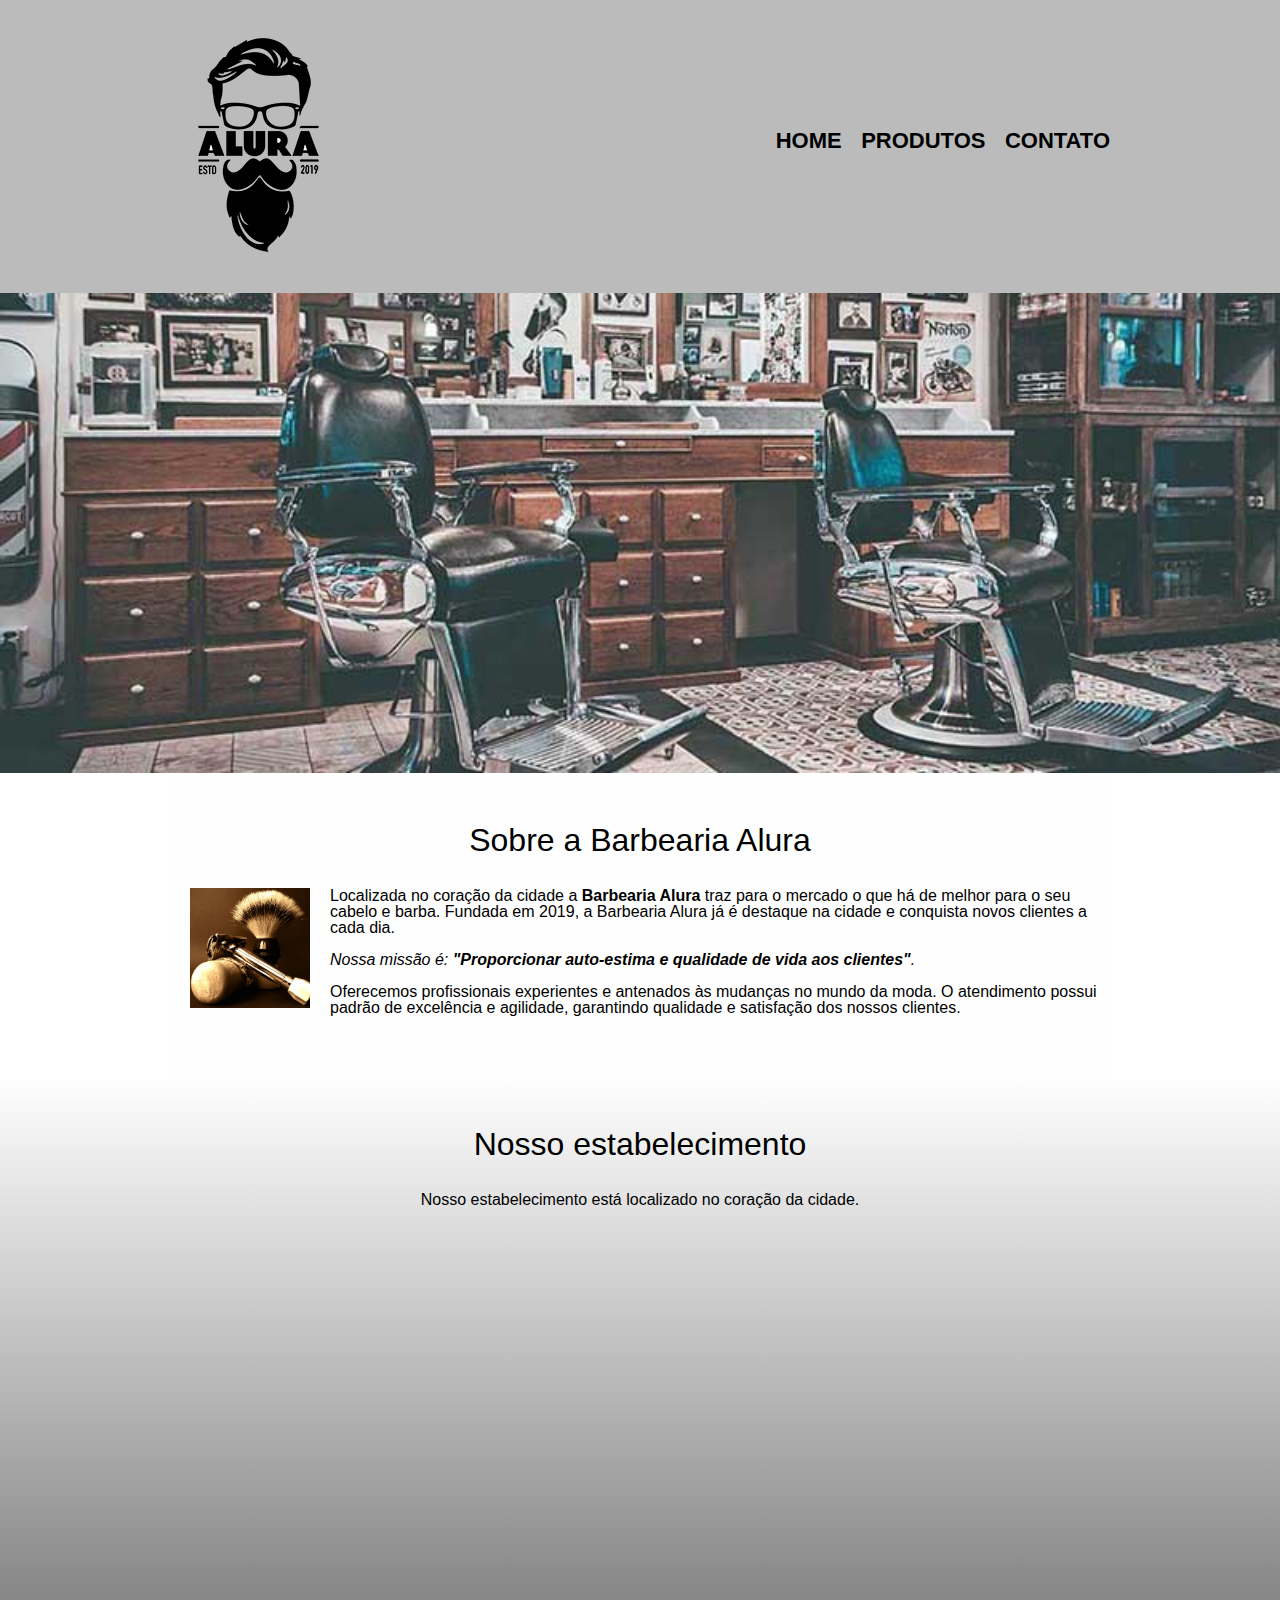
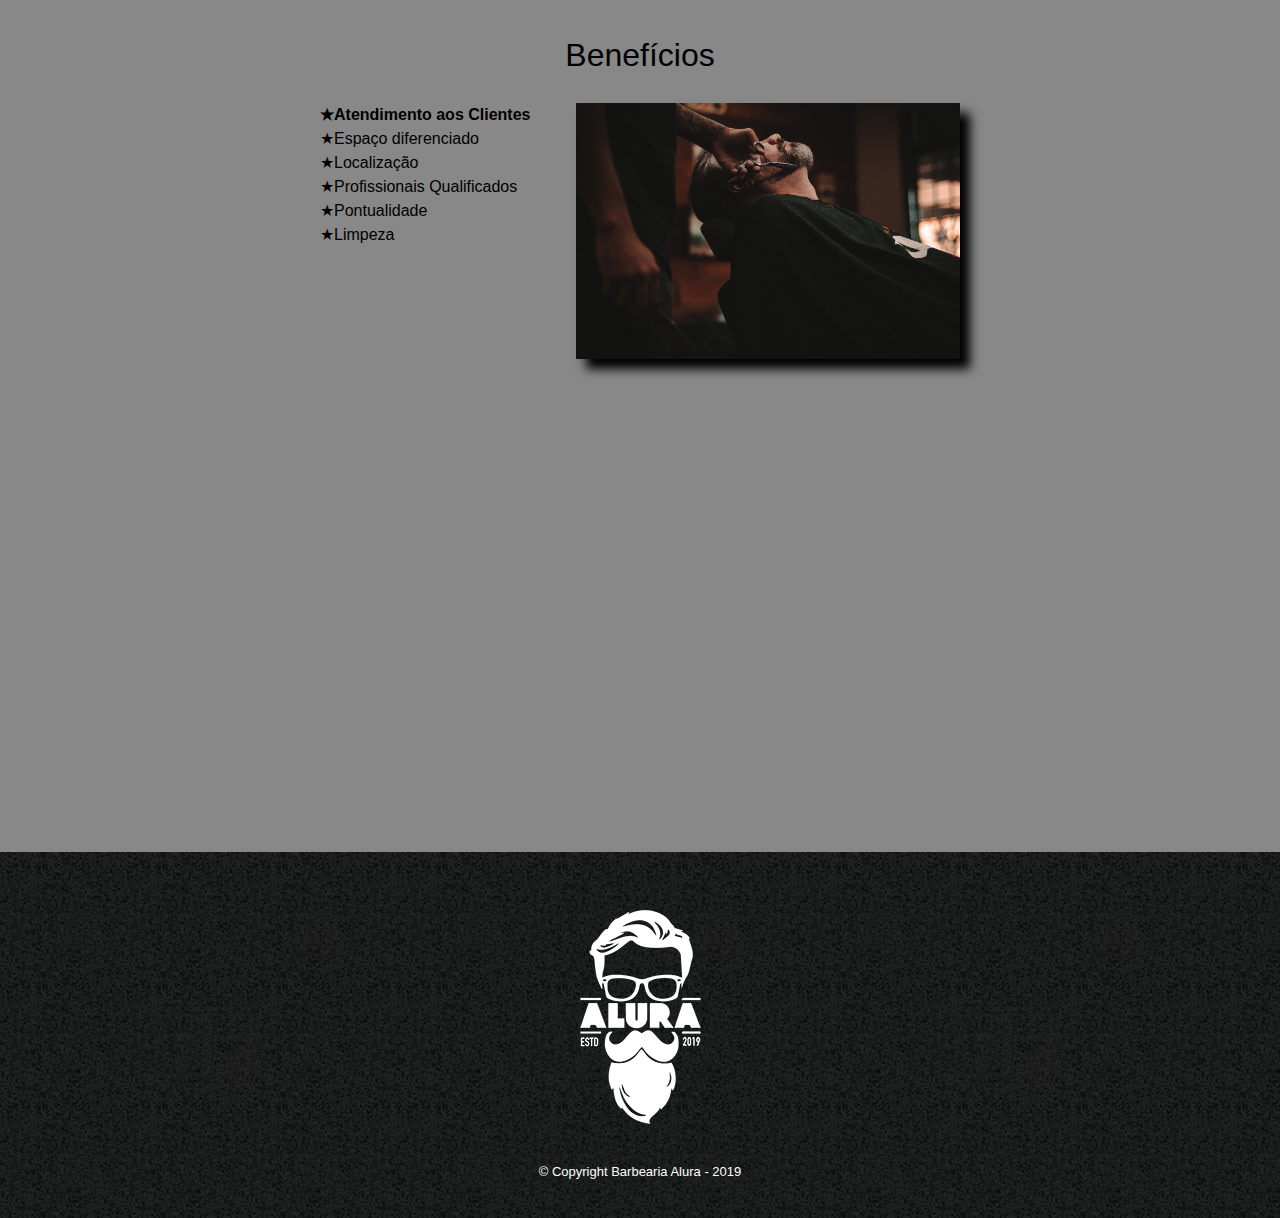
<file: index.html>
<!DOCTYPE html>
<html lang="pt-br">
	<head>
		<meta charset="UTF-8">
		<meta name="viewport" content="width=device-width">
 		<title>Barbearia Alura</title>


		<link rel="stylesheet" href="reset.css">
		<link rel="stylesheet" href="style.css">
		<link href="https: //fonts.googleapis.com/css?family=Montserrat&display=swap"rel="stylesheet">
	</head>

	<body>
		<header>
			<div class="caixa">
				<h1><img src="logo.png"></h1>

				<nav>
					<ul>
						<li><a href="index.html">Home</a></li>
						<li><a href="produtos.html">Produtos</a></li>
						<li><a href="contato.html">Contato</a></li>
					</ul>
				</nav>
			</div>
		</header>

		<img class="banner" src="banner.jpg">

		
	<main>
		<section class="principal">
			<h2 class="titulo-principal">Sobre a Barbearia Alura</h2>
	 
			<img class="utensilios" src="utensilios.jpg" alt="utensilios de um barbeiro">
			
			<p>Localizada no coração da cidade a <strong>Barbearia Alura</strong> traz para o mercado o que há de melhor para o seu cabelo e barba. Fundada em 2019, a Barbearia Alura já é destaque na cidade e conquista novos clientes a cada dia.</p>

			<p id="missao"><em>Nossa missão é: <strong>"Proporcionar auto-estima e qualidade de vida aos clientes"</strong>.</em></p>

			<p>Oferecemos profissionais experientes e antenados às mudanças no mundo da moda. O atendimento possui padrão de excelência e agilidade, garantindo qualidade e satisfação dos nossos clientes.</p>
		</section>

		<section class="mapa">
			<h3 class="titulo-principal">Nosso estabelecimento</h3>
			<p>Nosso estabelecimento está localizado no coração da cidade.</p>
		
			<div class="mapa-conteudo"><iframe src="https://www.google.com/maps/embed?pb=!1m18!1m12!1m3!1d3656.4499774665333!2d-46.634520585383264!3d-23.588189868467907!2m3!1f0!2f0!3f0!3m2!1i1024!2i768!4f13.1!3m3!1m2!1s0x94ce5a2b2ed7f3a1%3A0xab35da2f5ca62674!2sAlura%20-%20Escola%20Online%20de%20Tecnologia!5e0!3m2!1spt-BR!2sbr!4v1672684856022!5m2!1spt-BR!2sbr" width="100%" height="300" style="border:0;" allowfullscreen="" loading="lazy" referrerpolicy="no-referrer-when-downgrade"></iframe></div>

	 	</section>

		<section class="beneficios">
			<h3 class="titulo-principal">Benefícios</h3>

			<div class="conteudo-beneficios">			
				<ul class="lista-beneficios">
					<li class="itens">Atendimento aos Clientes</li>
					<li class="itens">Espaço diferenciado</li>
					<li class="itens">Localização</li>
					<li class="itens">Profissionais Qualificados</li>
					<li class="itens">Pontualidade</li>
					<li class="itens">Limpeza</li>

				</ul><img src="beneficios.jpg" class="imagem-beneficios">
		
			</div>
		
			<div class="video"><iframe width="100%" height="375" src="https://www.youtube.com/embed/wcVVXUV0YUY" title="YouTube video player" frameborder="0" allow="accelerometer; autoplay; clipboard-write; encrypted-media; gyroscope; picture-in-picture" allowfullscreen></iframe>
			</div>
		</section>
	</main>

		<footer>
			<img src="logo-branco.png">
			<p class="copyright">&copy; Copyright Barbearia Alura - 2019</p>
		</footer>
	</body>
</html>
</file>
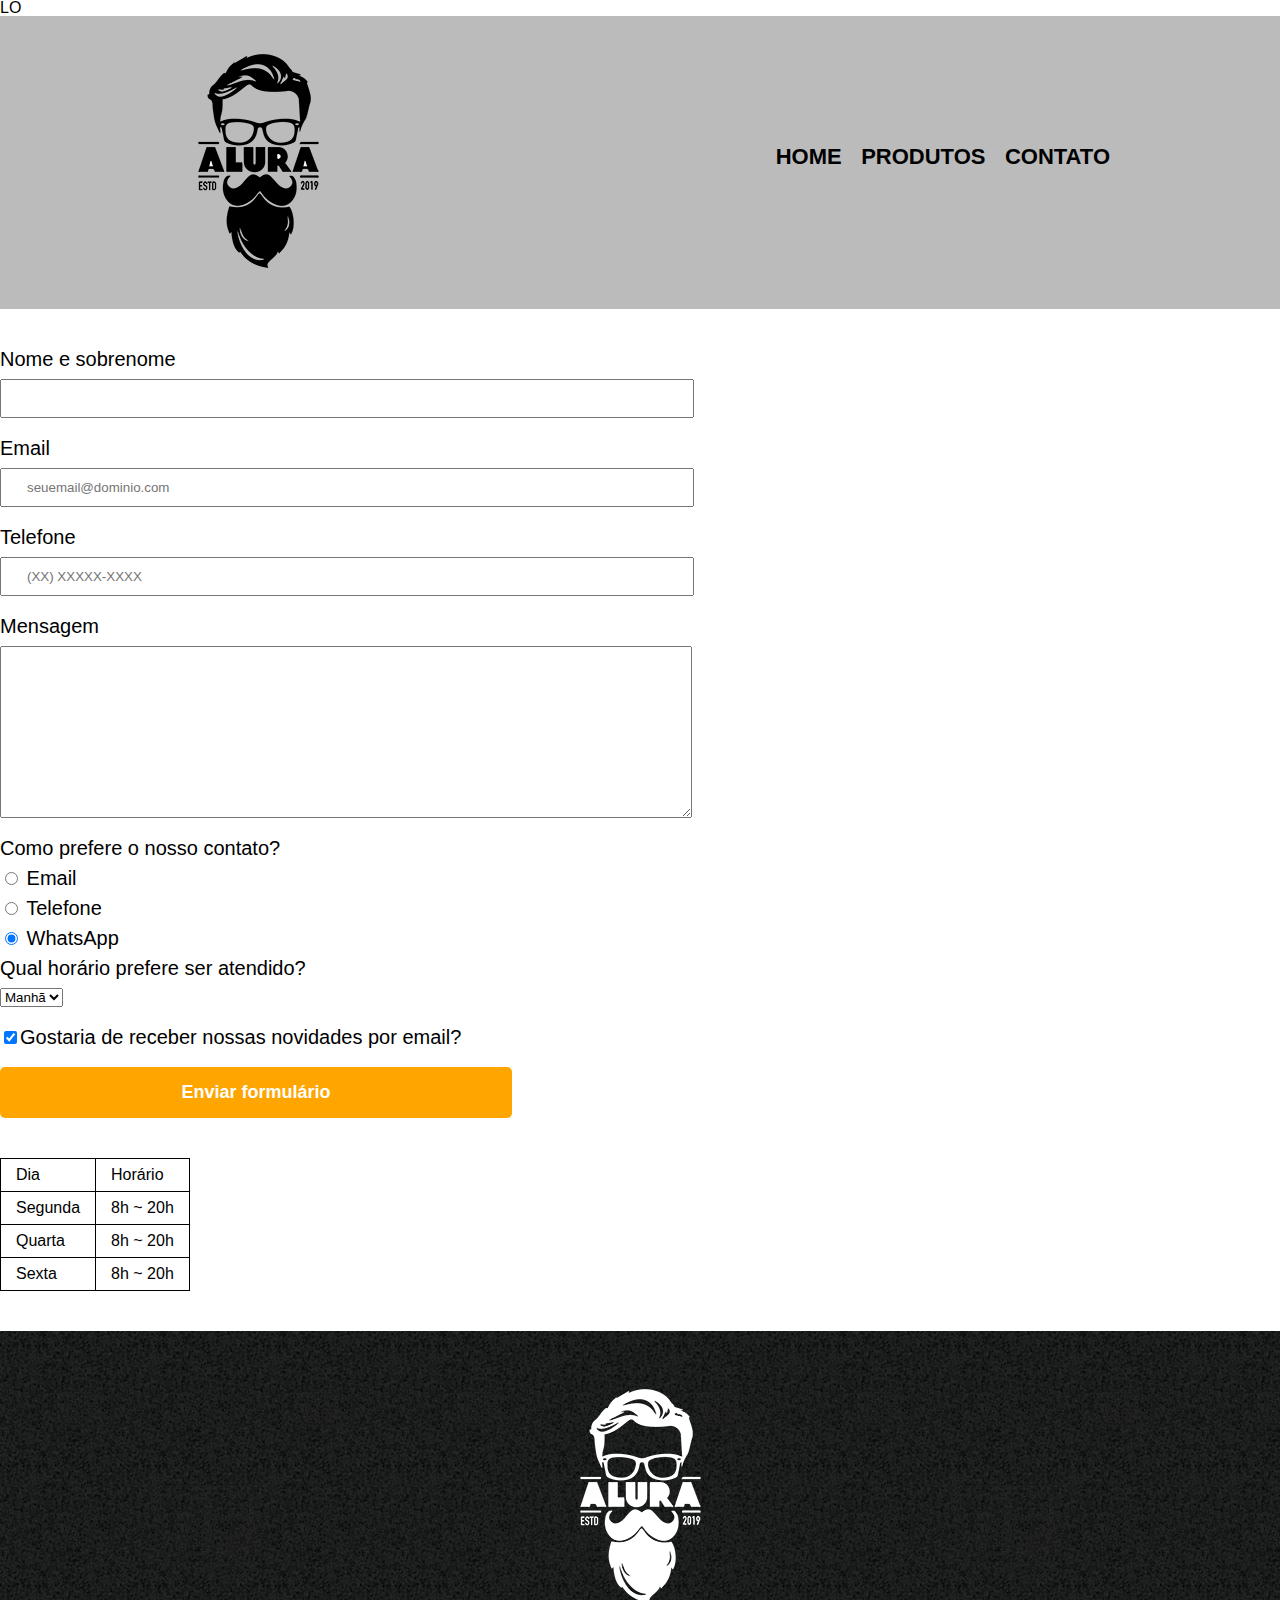
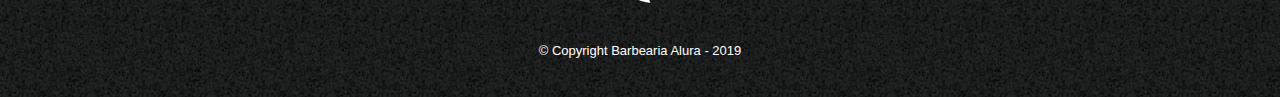
<file: contato.html>
<!DOCTYPE html>
<html>
	<head>
		<meta charset="UTF-8">
		<title>Contato - Barbearia Alura</title>LO

		<link rel="stylesheet" href="reset.css">
		<link rel="stylesheet" href="style.css">
	</head>
	<body>
		<header>
			<div class="caixa">
				<h1><img src="logo.png" alt="Logo da Barbearia Alura"></h1>

				<nav>
					<ul>
						<li><a href="index.html">Home</a></li>
						<li><a href="produtos.html">Produtos</a></li>
						<li><a href="contato.html">Contato</a></li>
					</ul>
				</nav>
			</div>
		</header>

		<main>
			<form>
				<label for="nomesobrenome">Nome e sobrenome</label>
				<input type="text" id="nomesobrenome" class="input-padrao" required>

				<label for="email">Email</label>
				<input type="email" id="email" class="input-padrao" required placeholder="seuemail@dominio.com">

				<label for="telefone">Telefone</label>
				<input type="tel" id="telefone" class="input-padrao" required placeholder="(XX) XXXXX-XXXX">

				<label for="mensagem">Mensagem</label>
				<textarea cols="70" rows="10" id="mensagem" class="input-padrao" required></textarea>

				<fieldset>
					<legend>Como prefere o nosso contato?</legend>
					<label for="radio-email"><input type="radio" name="contato" value="email" id="radio-email"> Email</label>
					
					<label for="radio-telefone"><input type="radio" name="contato" value="telefone" id="radio-telefone"> Telefone</label>
					
					<label for="radio-whatsapp"><input type="radio" name="contato" value="whatsapp" id="radio-whatsapp" checked> WhatsApp</label>
				</fieldset>

				<fieldset>
					<legend>Qual horário prefere ser atendido?</legend>
					<select>
						<option>Manhã</option>
						<option>Tarde</option>
						<option>Noite</option>
					</select>
				</fieldset>

				<label class="checkbox"><input type="checkbox" checked>Gostaria de receber nossas novidades por email?</label>

				<input type="submit" value="Enviar formulário" class="enviar">
			</form>

			<table>
				<tr>
					<td>Dia</td>
					<td>Horário</td>
				</tr>
				<tr>
					<td>Segunda</td>
					<td>8h ~ 20h</td>
				</tr>
				<tr>
					<td>Quarta</td>
					<td>8h ~ 20h</td>
				</tr>
				<tr>
					<td>Sexta</td>
					<td>8h ~ 20h</td>
				</tr>
			</table>
		</main>

		<footer>
			<img src="logo-branco.png" alt="Logo da Barbearia Alura">
			<p class="copyright">&copy; Copyright Barbearia Alura - 2019</p>
		</footer>
	</body>
</html>
</file>
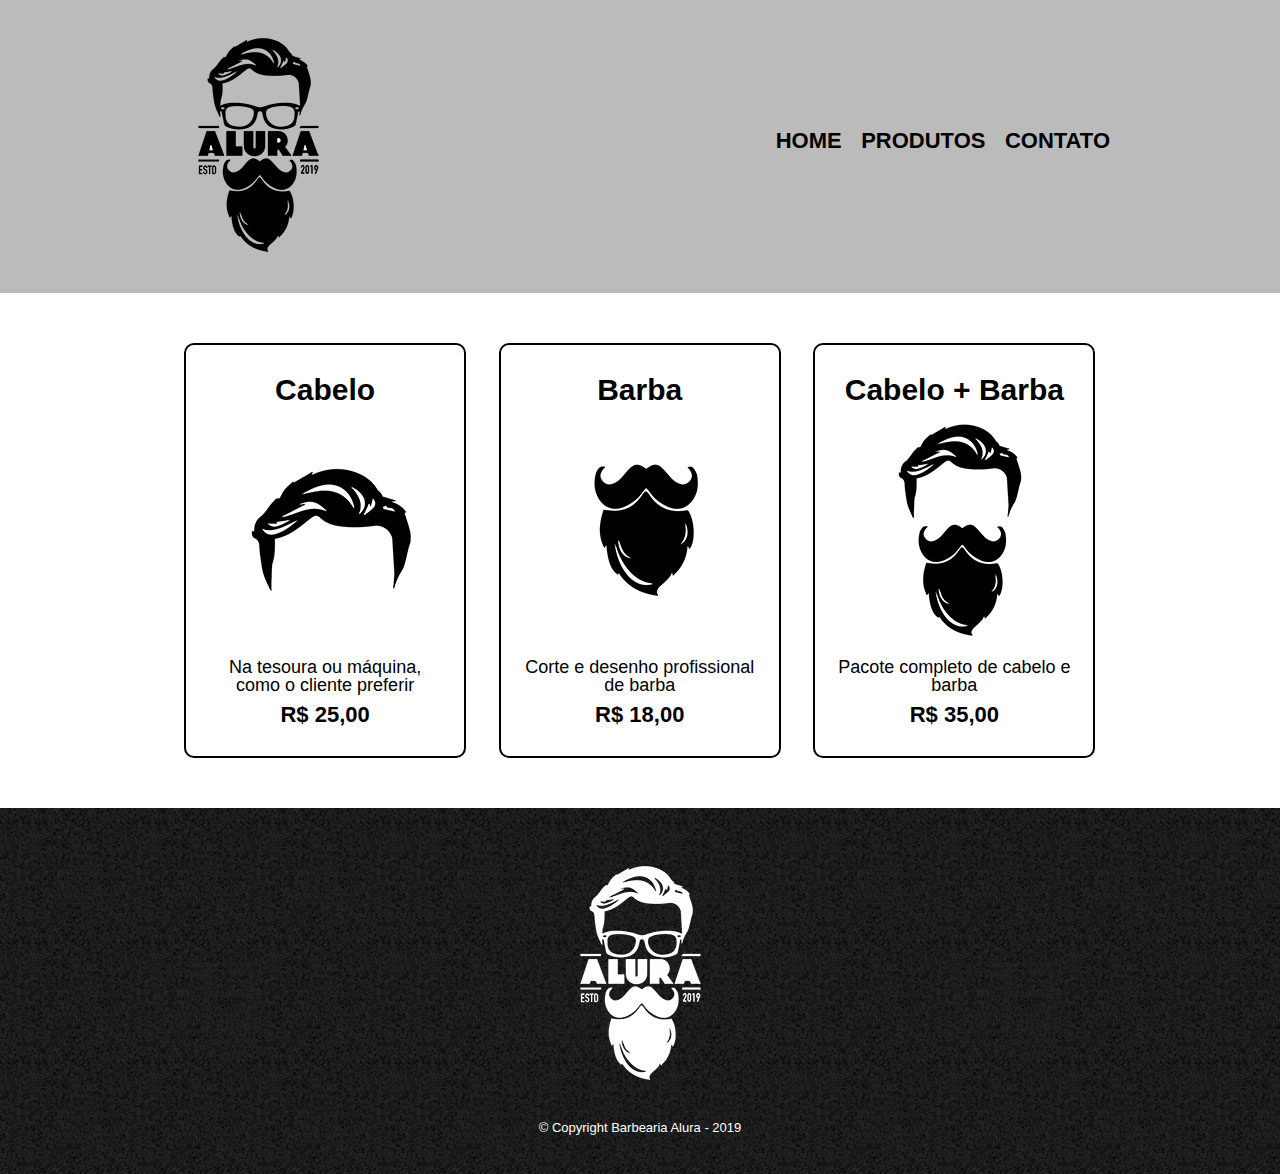
<file: produtos.html>
<!DOCTYPE html>
<html>
	<head>
		<meta charset="UTF-8">
		<title>Produtos - Barbearia Alura</title>

		<link rel="stylesheet" href="reset.css">
		<link rel="stylesheet" href="style.css">
	</head>
	<body>
		<header>
			<div class="caixa">
				<h1><img src="logo.png"></h1>

				<nav>
					<ul>
						<li><a href="index.html">Home</a></li>
						<li><a href="produtos.html">Produtos</a></li>
						<li><a href="contato.html">Contato</a></li>
					</ul>
				</nav>
			</div>
		</header>

		<main>
			<ul class="produtos">
				<li>
					<h2>Cabelo</h2>
					<img src="cabelo.jpg">
					<p class="produto-descricao">Na tesoura ou máquina, como o cliente preferir</p>
					<p class="produto-preco">R$ 25,00</p>
				</li>
				<li>
					<h2>Barba</h2>
					<img src="barba.jpg">
					<p class="produto-descricao">Corte e desenho profissional de barba</p>
					<p class="produto-preco">R$ 18,00</p>
				</li>
				<li>
					<h2>Cabelo + Barba</h2>
					<img src="cabelo+barba.jpg">
					<p class="produto-descricao">Pacote completo de cabelo e barba</p>
					<p class="produto-preco">R$ 35,00</p>
				</li>
			</ul>
		</main>

		<footer>
			<img src="logo-branco.png">
			<p class="copyright">&copy; Copyright Barbearia Alura - 2019</p>
		</footer>
	</body>
</html>
</file>
<file: style.css>
body {
	font-family: "Montserrat", sans-serif;
}

header {
	background: #BBBBBB;
	padding: 20px 0;
}

.caixa {
	position: relative;
	width: 940px;
	margin: 0 auto;
}

nav {
	position: absolute;
	top: 110px;
	right: 0;
}

nav li {
	display: inline;
	margin: 0 0 0 15px;
}

nav a {
	text-transform: uppercase;
	color: #000000;
	font-weight: bold;
	font-size: 22px;
	text-decoration: none;
}

nav a:hover {
	color: #C78C19;
	text-decoration: underline;
}

.produtos {
	width: 940px;
	margin: 0 auto;
	padding: 50px 0;
}

.produtos li {
	display: inline-block;
	text-align: center;
	width: 30%;
	vertical-align: top;
	margin: 0 1.5%;
	padding: 30px 20px;
	box-sizing: border-box;
	border: 2px solid #000000;
	border-radius: 10px;
}

.produtos li:hover {
	border-color: #C78C19;
}

.produtos li:active {
	border-color: #088C19;	
}

.produtos li:hover h2 {
	font-size: 34px;
}

.produtos h2 {
	font-size: 30px;
	font-weight: bold;
}

.produto-descricao {
	font-size: 18px;
}

.produto-preco {
	font-size: 22px;
	font-weight: bold;
	margin-top: 10px;
}

footer {
	text-align: center;
	background: url("bg.jpg");
	padding: 40px 0;
}

.copyright {
	color: #FFFFFF;
	font-size: 13px;
	margin: 20px 0 0;
}

form {
	margin: 40px 0;
}

form label, form legend {
	display:block;
	font-size: 20px;
	margin: 0 0 10px;
}

.input-padrao {
	display: block;
	margin: 0 0 20px;
	padding: 10px 25px;
	width: 50%;
}

.checkbox {
	margin: 20px 0;
}

.enviar {
	width:40%;
	padding: 15px 0;
	background: orange;
	color: white;
	font-weight: bold;
	font-size: 18px;
	border: none;
	border-radius: 5px;
	transition: 1s all;
	cursor: pointer;
}

.enviar:hover {
	background: darkorange;
	transform: scale(1.2);
}

table {
	margin: 20px 0 40px;
}

thead {
	background: #555555;
	color: white;
	font-weight: bold;
}

td, th {
	border: 1px solid #000000;
	padding: 8px 15px;
}

/* css da pagina inicial */
.banner {
	width: 100%;
}

.titulo-principal {
	text-align: center;
	font-size: 2em;
	margin: 0 0 1em;
	clear: left;
}


.principal {
	padding: 3em 0;
	background: #FEFEFE;
	width: 940px;
	margin: 0 auto;
}

.principal p {
	margin: 0 0 1em;
}

.principal strong {
	font-weight: bold;
}

.principal em {
	font-style: italic;
} 

.utensilios {
	width: 120px;
	float:left;
	margin: 0 20px 20px;
}

.mapa {
	padding: 3em 0;
	background: linear-gradient(#FEFEFE, #888888);
}

.mapa-conteudo {
	width: 940px;
	margin: 0 auto;
}


.mapa p {
	margin: 0 0 2em;
	text-align: center;
}


.beneficios {
	padding: 3em 0;
	background: #888888;
}


.conteudo-beneficios {
	width: 640px;
	margin: 0 auto;
}

.lista-beneficios {
	width: 40%;
	display: inline-block;
	vertical-align: top;
}

.itens {
	line-height: 1.5;
}

.itens:first-child {
	font-weight: bold;
}

.itens::before {
	content: "★";
}


.imagem-beneficios {
	width: 60%;
	opacity: 1;
	transition: 400ms;
	box-shadow: 10px 10px 10px 0 #000000;
}


.imagem-beneficios:hover {
	opacity: 0.3;
}


.video {
	width: 560px;
	margin: 2em auto;
}

@media screen and (max-width: 480px) {
	.caixa, .principal, .conteudo-beneficios, .mapa-conteudo, .video {
		width: auto;
	}

	h1 {
		text-align: center;

	}

	nav {
		position: static;
	}

	.lista-beneficios, .imagem-beneficios {
		width: 100%;
	}
}
</file>
